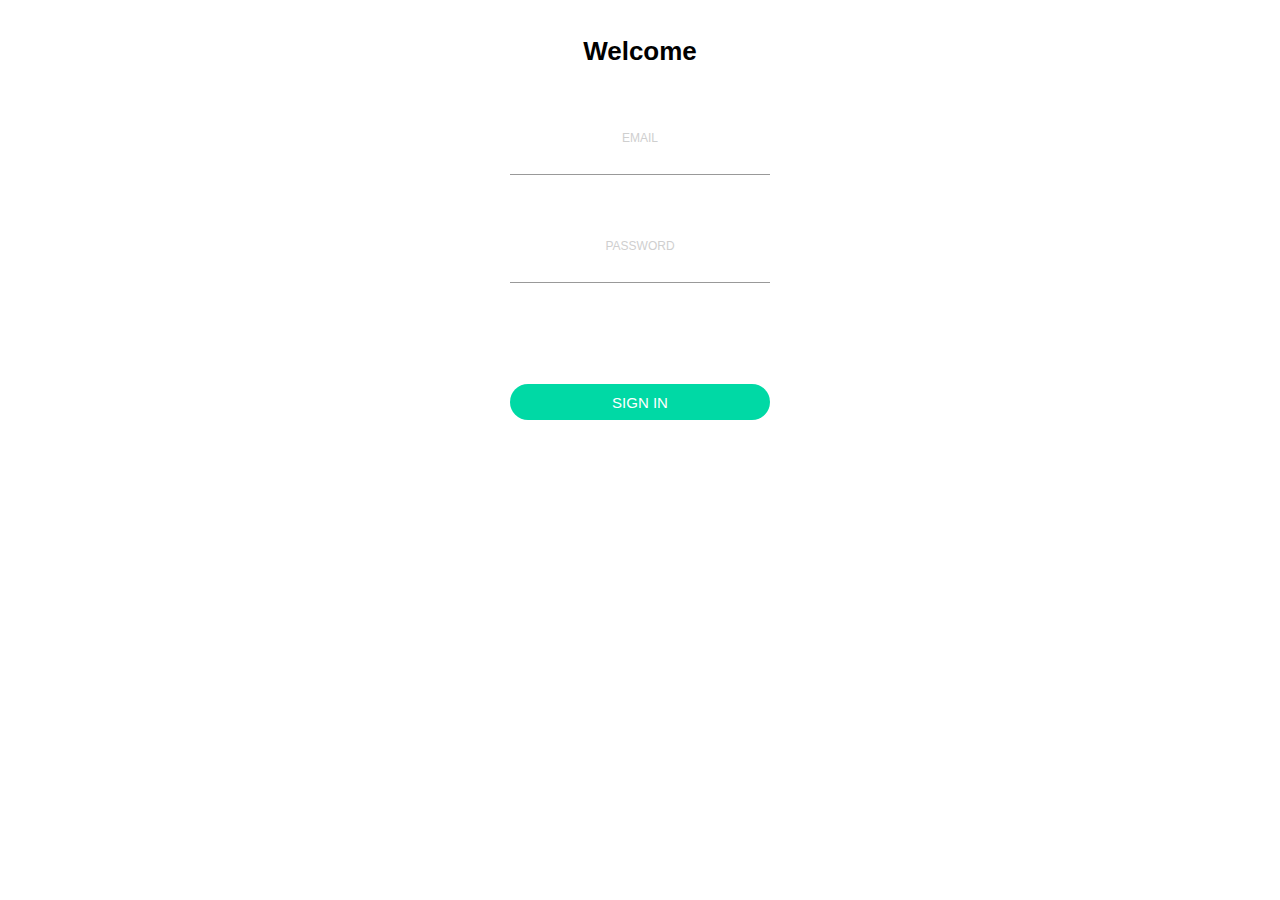
<file: pages/sign in.html>
<!DOCTYPE html>
<html lang="en">
<head>
    <link rel="stylesheet" href="style.css">
    <title>Sign in</title>
    <script>
        function test(){
        email = document.getElementById('email').value;
        pass= document.getElementById('pass').value;

        if (email === "" || pass === "") {
        alert("Tous les champs doivent être remplis.");
        return false;
        }
    }




    </script>
</head>
<body>
<form  action="signin.php" method="post">
<br></br>
    <h2>Welcome</h2>
    <br></br>
    <label>
      <span>Email</span>
      <input type="email" name="mail" id="email" />
    </label>
    <br></br>
    <label>
      <span>Password</span>
      <input type="password" name="pass" id="pass"/>
    </label>
    <label for="">

    </label>
    <br></br>
    <button type="submit" class="submit" name="signin" onclick="test()">Sign In</button>
</form>

</body>
</html>
</file>
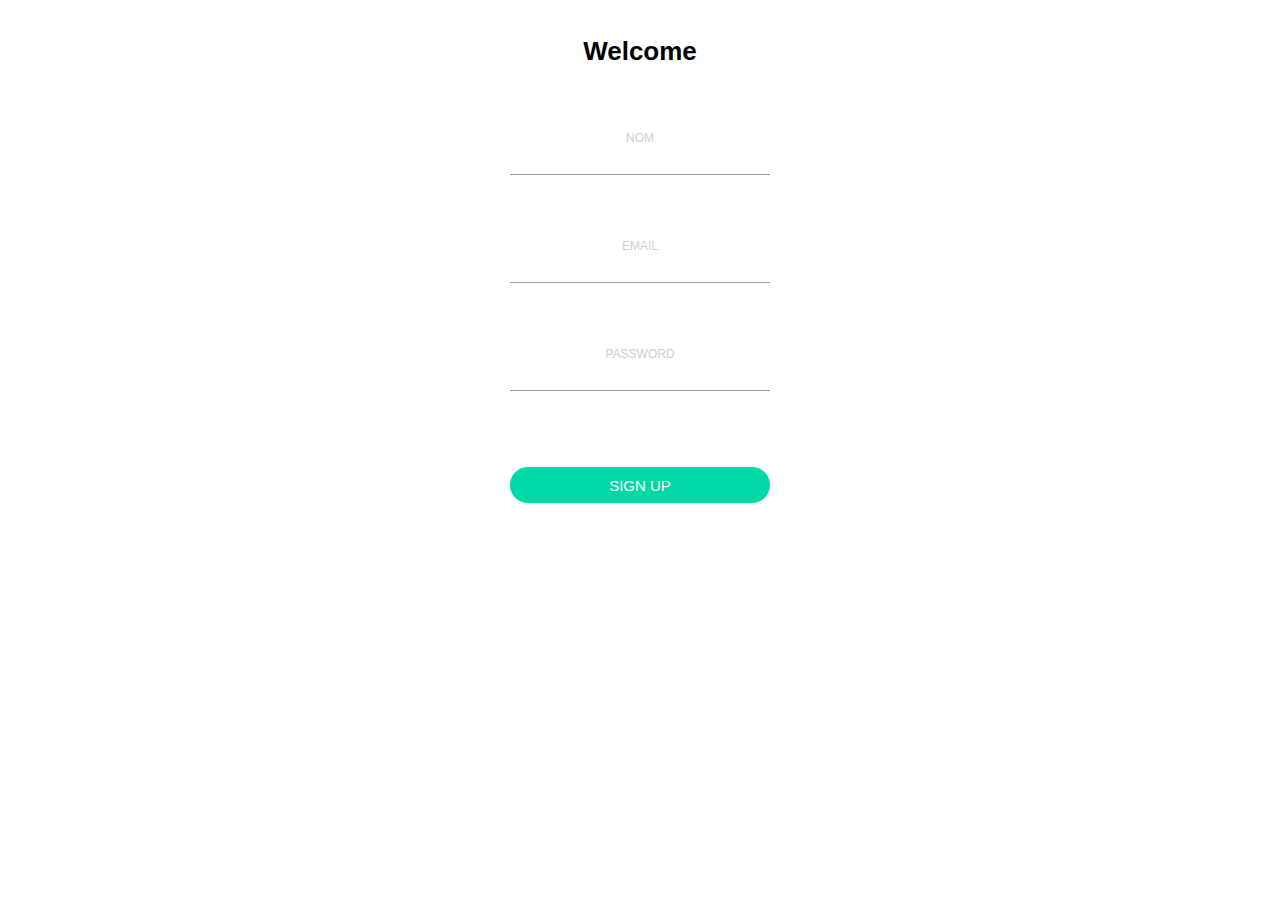
<file: pages/sign up.html>
<!DOCTYPE html>
<html lang="en">
<head>
    <link rel="stylesheet" href="style.css">
    <title>Sign Up</title>
    <script>
       function test() {

    nom = document.getElementById('nom').value;
    email = document.getElementById('email').value;
    pass = document.getElementById('pass').value;


    motifn = new RegExp(/^[a-zA-Z]+$/);
    motifp = new RegExp(/^(?=.[a-zA-Z])(?=.\d).+$/);


    if (nom === ""  email === ""  pass === "") {
        alert("Tous les champs doivent etre remplis.");
        return false;

    }

    if (!motifn.test(nom)) {
        alert("Le nom doit être alphabétique.");
        return false;
    }


    if (!motifp.test(pass)) {
        alert("Le mot de passe doit être alphanumérique.");
        return false;

    }


}

    </script>
</head>
<body>
<form action="signup.php" method="post">
<br></br>
    <h2>Welcome</h2>
    <br></br>
    <label>
      <span>Nom</span>
      <input type="name" name="nom" id="nom"/>
    </label>
    <br></br>
    <label>
      <span>Email</span>
      <input type="email" name="mail" id="email" />
    </label>
    <br></br>
    <label>
      <span>Password</span>
      <input type="password" name="pass" id="pass"/>
    </label>
    <br></br>
    <button type="submit" class="submit" name="signup" onclick="test()">Sign Up</button>
    </form>
</body>
</html>
</file>
<file: pages/style.css>
*,
*:before,
*:after {
  box-sizing: border-box;
  margin: 0;
  padding: 0;
}
body {
  font-family: "Open Sans", Helvetica, Arial, sans-serif;
  background: #ffffff;
}

input,
button {
  border: none;
  outline: none;
  background: none;
  font-family: "Open Sans", Helvetica, Arial, sans-serif;
}

.tip {
  font-size: 20px;
  margin: 40px auto 50px;
  text-align: center;
}
#sub{
  margin-top: 40px;
  margin-bottom: 20px;
  background: #00D9A5;
  text-transform: uppercase;
	
}

.cont {
  border-radius: 20px;
  overflow: hidden;
  position: relative;
  width: 900px;
  height: 550px;
  margin: 0 auto 100px;
  background: #fff;
  box-shadow: -10px -10px 15px rgba(255, 255, 255, 0.3),
    10px 10px 15px rgba(70, 70, 70, 0.15),
    inset -10px -10px 15px rgba(255, 255, 255, 0.3),
    inset 10px 10px 15px rgba(70, 70, 70, 0.15);
}

.form {
  position: relative;
  width: 640px;
  height: 100%;
  -webkit-transition: -webkit-transform 1.2s ease-in-out;
  transition: -webkit-transform 1.2s ease-in-out;
  transition: transform 1.2s ease-in-out;
  transition: transform 1.2s ease-in-out, -webkit-transform 1.2s ease-in-out;
  padding: 50px 30px 0;
}

.sub-cont {
  overflow: hidden;
  position: absolute;
  left: 640px;
  top: 0;
  width: 900px;
  height: 100%;
  padding-left: 260px;
  background: rgb(151, 234, 243);
  -webkit-transition: -webkit-transform 1.2s ease-in-out;
  transition: -webkit-transform 1.2s ease-in-out;
  transition: transform 1.2s ease-in-out;
  transition: transform 1.2s ease-in-out, -webkit-transform 1.2s ease-in-out;
}

.cont.s--signup .sub-cont {
  -webkit-transform: translate3d(-640px, 0, 0);
  transform: translate3d(-640px, 0, 0);
}

button {
  display: block;
  margin: 0 auto;
  width: 260px;
  height: 36px;
  border-radius: 30px;
  color: #fff;
  font-size: 15px;
  cursor: pointer;
}

.img {
  overflow: hidden;
  z-index: 2;
  position: absolute;
  left: 0;
  top: 0;
  width: 260px;
  height: 100%;
  padding-top: 360px;
}

.img:before {
  content: "";
  position: absolute;
  right: 0;
  top: 0;
  width: 900px;
  height: 100%;
  background-image: url("ext.jpg");
  opacity: 0.8;
  background-size: cover;
  -webkit-transition: -webkit-transform 1.2s ease-in-out;
  transition: transform 1.2s ease-in-out;
  transition: transform 1.2s ease-in-out, -webkit-transform 1.2s ease-in-out;
}

.img:after {
  content: "";
  position: absolute;
  left: 0;
  top: 0;
  width: 100%;
  height: 100%;
  background: rgba(0, 0, 0, 0.6);
}

.cont.s--signup .img:before {
  -webkit-transform: translate3d(640px, 0, 0);
  transform: translate3d(640px, 0, 0);
}

.img__text {
  z-index: 2;
  position: absolute;
  left: 0;
  top: 50px;
  width: 100%;
  padding: 0 20px;
  text-align: center;
  color: #fff;
  -webkit-transition: -webkit-transform 1.2s ease-in-out;
  transition: -webkit-transform 1.2s ease-in-out;
  transition: transform 1.2s ease-in-out;
  transition: transform 1.2s ease-in-out, -webkit-transform 1.2s ease-in-out;
}

.img__text h2 {
  margin-bottom: 10px;
  font-weight: normal;
}

.img__text p {
  font-size: 14px;
  line-height: 1.5;
}

.cont.s--signup .img__text.m--up {
  -webkit-transform: translateX(520px);
  transform: translateX(520px);
}

.img__text.m--in {
  -webkit-transform: translateX(-520px);
  transform: translateX(-520px);
}

.cont.s--signup .img__text.m--in {
  -webkit-transform: translateX(0);
  transform: translateX(0);
}

.img__btn {
  overflow: hidden;
  z-index: 2;
  position: relative;
  width: 100px;
  height: 36px;
  margin: 0 auto;
  background: transparent;
  color: #fff;
  text-transform: uppercase;
  font-size: 15px;
  cursor: pointer;
}

.img__btn:after {
  content: "";
  z-index: 2;
  position: absolute;
  left: 0;
  top: 0;
  width: 100%;
  height: 100%;
  border: 2px solid #fff;
  border-radius: 30px;
}

.img__btn span {
  position: absolute;
  left: 0;
  top: 0;
  display: -webkit-box;
  display: flex;
  -webkit-box-pack: center;
  justify-content: center;
  -webkit-box-align: center;
  align-items: center;
  width: 100%;
  height: 100%;
  -webkit-transition: -webkit-transform 1.2s;
  transition: -webkit-transform 1.2s;
  transition: transform 1.2s;
  transition: transform 1.2s, -webkit-transform 1.2s;
}

.img__btn span.m--in {
  -webkit-transform: translateY(-72px);
  transform: translateY(-72px);
}

.cont.s--signup .img__btn span.m--in {
  -webkit-transform: translateY(0);
  transform: translateY(0);
}

.cont.s--signup .img__btn span.m--up {
  -webkit-transform: translateY(72px);
  transform: translateY(72px);
}

h2 {
  width: 100%;
  font-size: 26px;
  text-align: center;
}

label {
  display: block;
  width: 260px;
  margin: 25px auto 0;
  text-align: center;
}

label span {
  font-size: 12px;
  color: #cfcfcf;
  text-transform: uppercase;
}

input {
  display: block;
  width: 100%;
  margin-top: 5px;
  padding-bottom: 5px;
  font-size: 16px;
  border-bottom: 1px solid rgba(0, 0, 0, 0.4);
  text-align: center;
}

.forgot-pass {
  margin-top: 15px;
  text-align: center;
  font-size: 12px;
  color: #cfcfcf;
}

.submit {
  margin-top: 40px;
  margin-bottom: 20px;
  background: #00D9A5;
  text-transform: uppercase;
}

.fb-btn {
  border: 2px solid #d3dae9;
  color: #8fa1c7;
}

.fb-btn span {
  font-weight: bold;
  color: #455a81;
}

.sign-in {
  -webkit-transition-timing-function: ease-out;
  transition-timing-function: ease-out;
}

.cont.s--signup .sign-in {
  -webkit-transition-timing-function: ease-in-out;
  transition-timing-function: ease-in-out;
  -webkit-transition-duration: 1.2s;
  transition-duration: 1.2s;
  -webkit-transform: translate3d(640px, 0, 0);
  transform: translate3d(640px, 0, 0);
}

.sign-up {
  -webkit-transform: translate3d(-900px, 0, 0);
  transform: translate3d(-900px, 0, 0);
}

.cont.s--signup .sign-up {
  -webkit-transform: translate3d(0, 0, 0);
  transform: translate3d(0, 0, 0);
}
</file>
